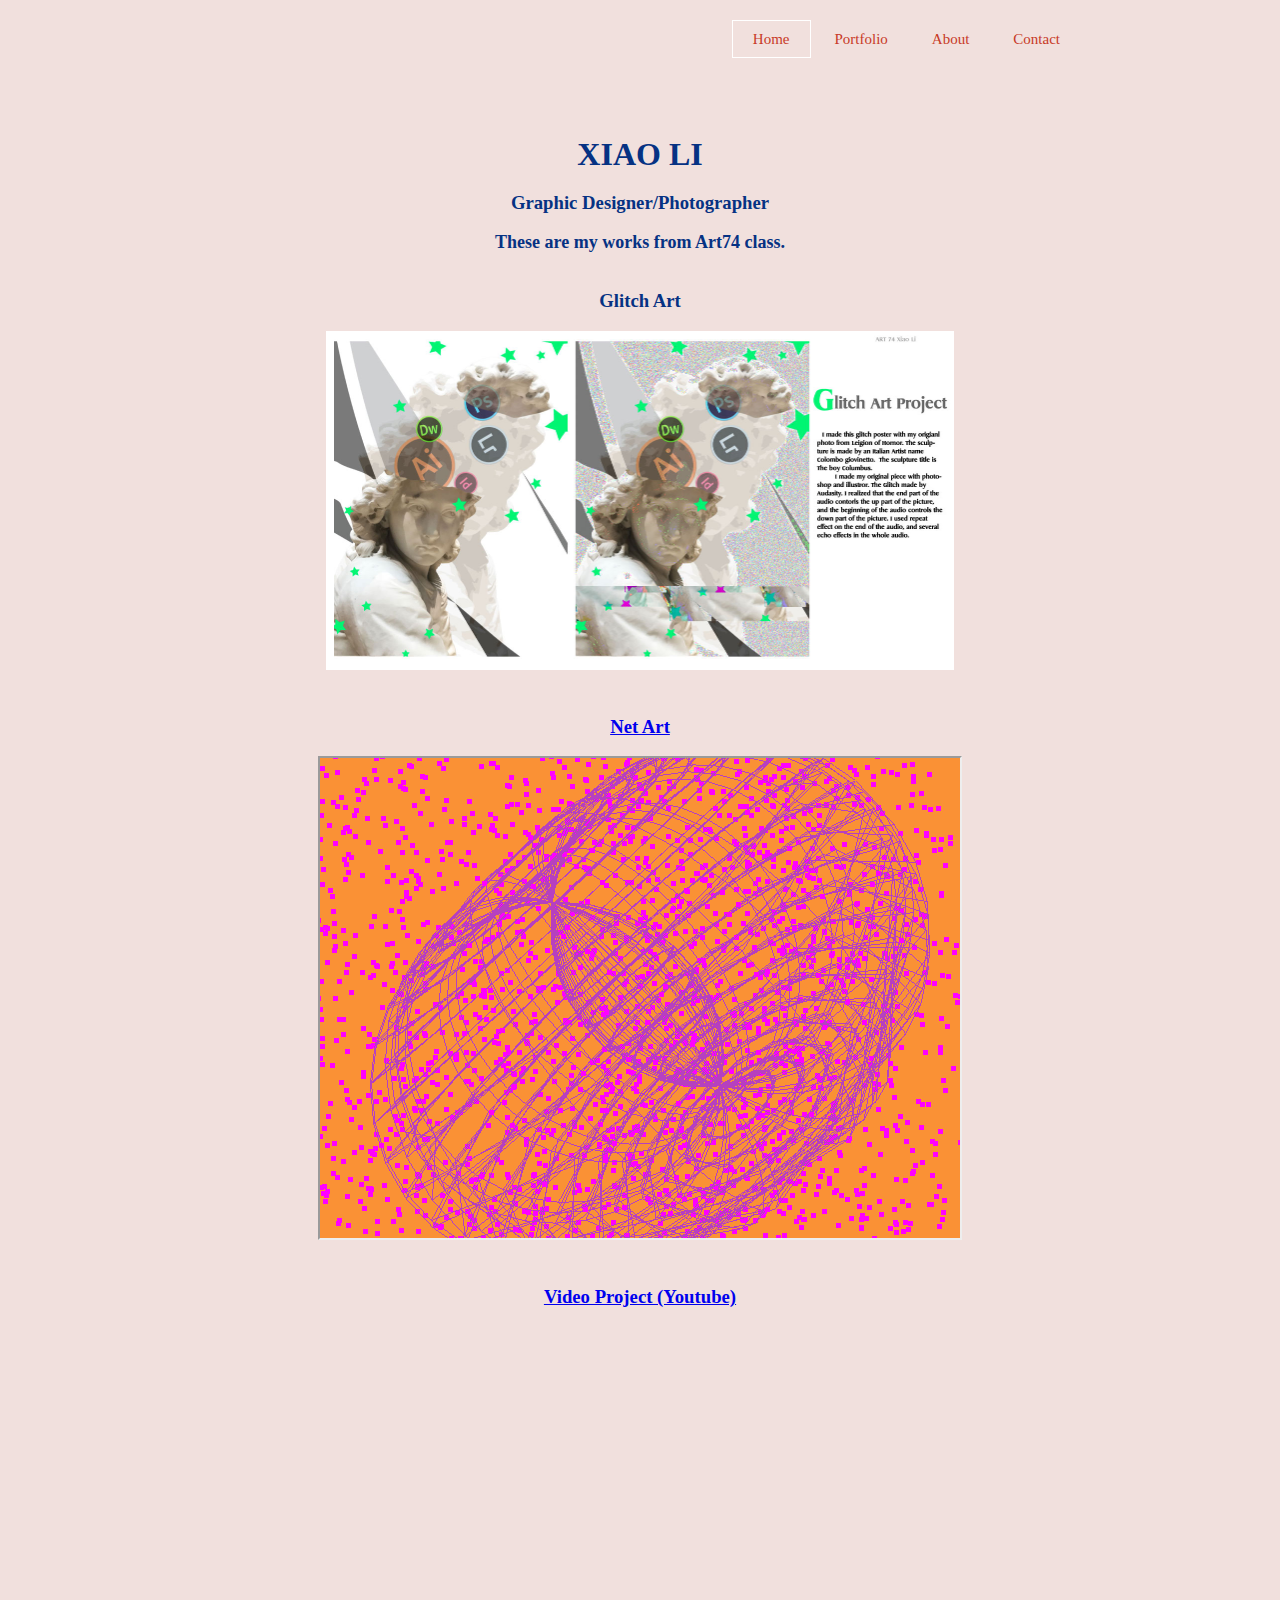
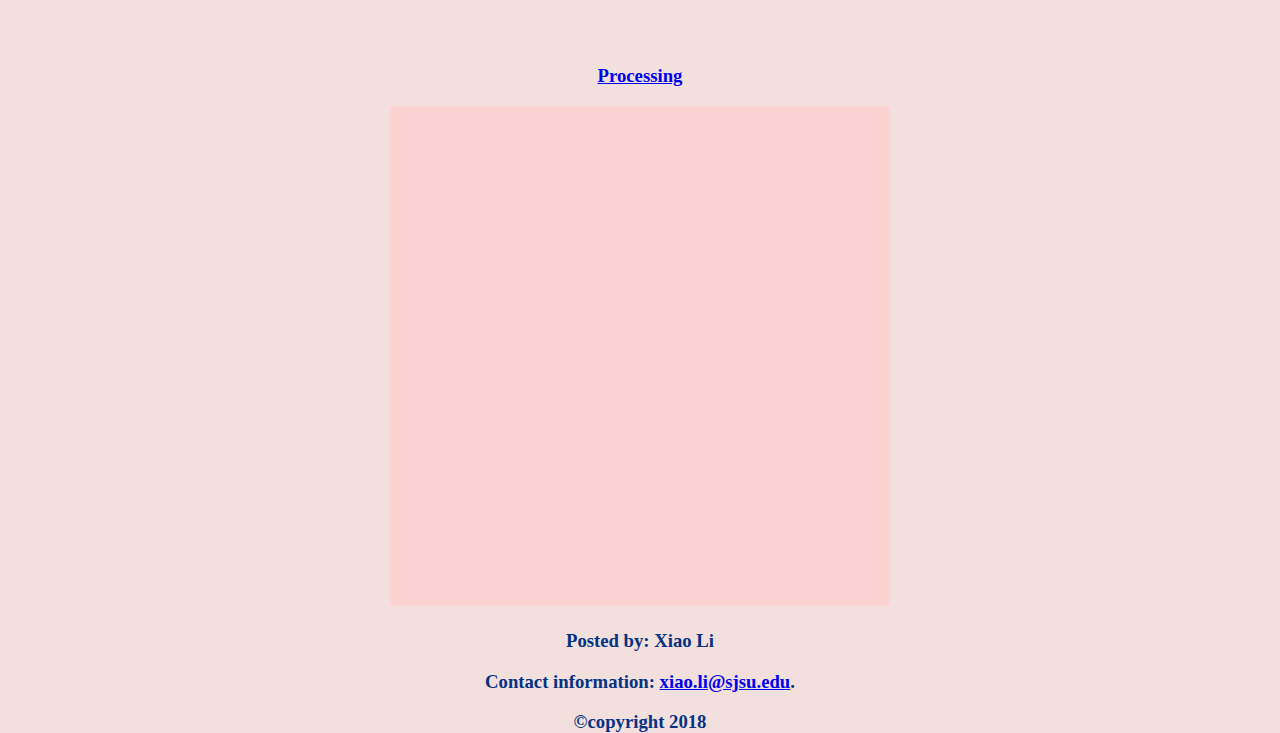
<file: index2.html>
<!DOCTYPE html>
<html>
<head>


<title>PortfolioArt74</title>
	<link rel="stylesheet" type="text/css" href="style1.css">
</head>
<body>
	<header>
		<div class="row">
			<ul class="main-nav">
				<li class="active"><a href="index.html">Home</a></li>
				<li><a href="index2.html">Portfolio</a></li>
				<li><a href="index3.html">About</a></li>
				<li><a href="index4.html">Contact</a></li>
			</ul>
		</div>
</header>
<br>
<br>
<br>
<div class="banner">
	<h1>XIAO LI</h1>
	<h3>Graphic Designer/Photographer<h3>
<p class="intro" align="center">These are my works from Art74 class.</p>

	
<div id="content">
	<div class="column1">
		<p align="center">Glitch Art</p>
        <img src="glitch1.jpg" width="628" height="339" class="center">
	</div>
	<br>
	<p align="center"><a href="https://bit.ly/2pnYudV"> Net Art</a></p>
	<div class="column2">
		<iframe src="https://fionalovesjazz.github.io/index5.html" width="640" height="480" class="center"></iframe>
	</div>
	<br>
	<div class="column3">
		<p align="center"><a href="https://www.youtube.com/watch?v=F1A5V2oyN7Y&t=4s"> Video Project (Youtube) </a></p>

		<iframe width="560" height="315" src="https://www.youtube.com/embed/F1A5V2oyN7Y" frameborder="0" allow="autoplay; encrypted-media" allowfullscreen></iframe>
	</div>

	<div class="column4">
		<p align="center"><a href="https://www.openprocessing.org/sketch/546489"> Processing</a></p>

		<img src="gif.gif" class="center">
	</div>
		
	</div>




	<div class="footer">
		<p>Posted by: Xiao Li</p>
		<p>Contact information: <a href="xiao.li@sjsu.edu.com">
  xiao.li@sjsu.edu</a>.</p>
		<p>&copy;copyright 2018</p>
	</div>

</body>
</html>
</file>
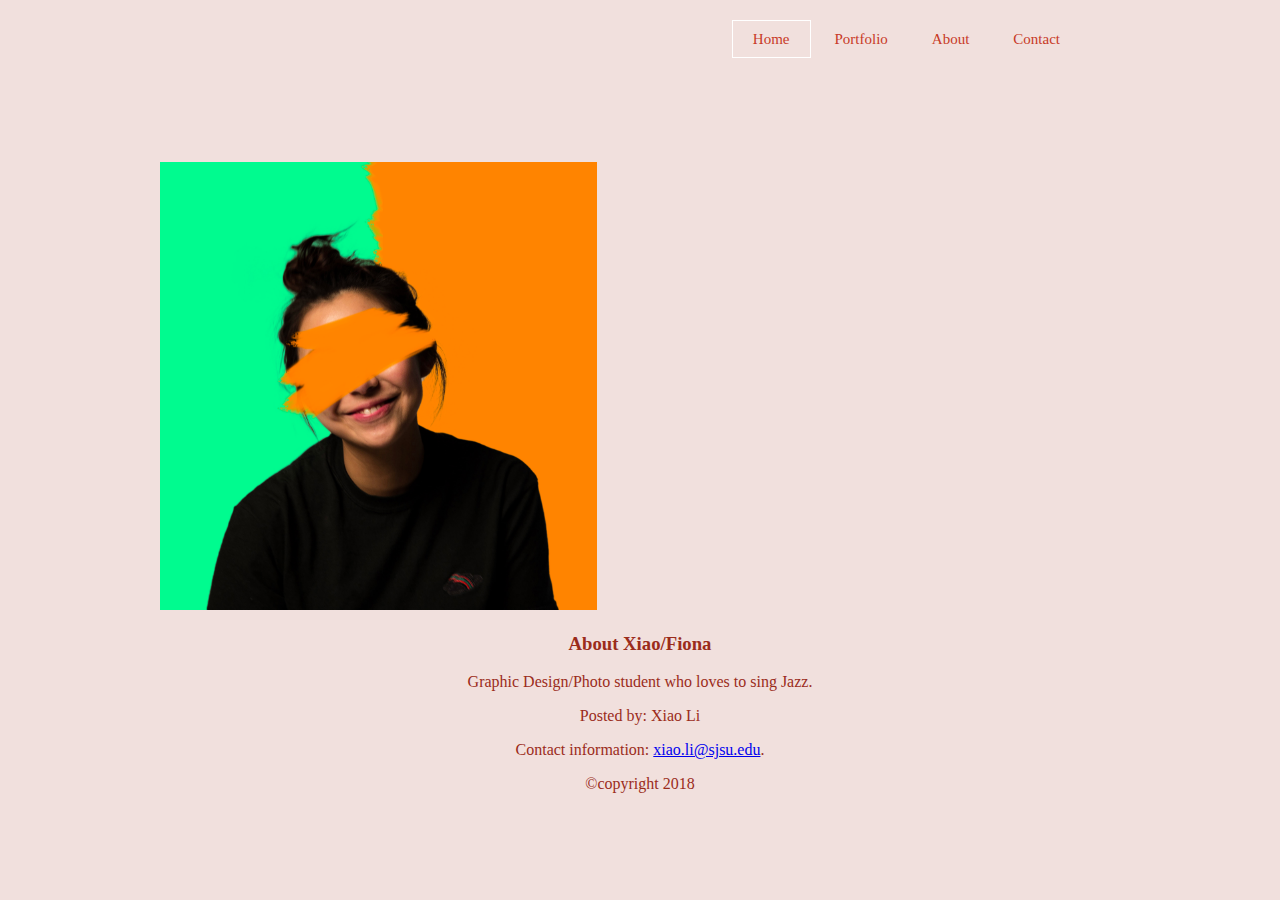
<file: index3.html>
<!DOCTYPE html>
<html>
<head>
	<title>About</title>
	<link rel="stylesheet" type="text/css" href="style1.css">
</head>
<body>
	<header>
		<div class="row">
			<ul class="main-nav">
				<li class="active"><a href="index.html">Home</a></li>
				<li><a href="index2.html">Portfolio</a></li>
				<li><a href="index3.html">About</a></li>
				<li><a href="index4.html">Contact</a></li>
			</ul>
		</div>
</header>
<br>
<br>
<br>
<br>
<br>
<br>
<br>
<br>
<br>



<img src="fiona sad.jpg" width="437" height="448" class="center">

<h3 align="center">  About Xiao/Fiona</h3>
<p align="center"> Graphic Design/Photo student who loves to sing Jazz.</p>



<div class="footer">
		<p>Posted by: Xiao Li</p>
		<p>Contact information: <a href="xiao.li@sjsu.edu.com">
  xiao.li@sjsu.edu</a>.</p>
		<p>&copy;copyright 2018</p>
	</div>


</body>
</html>
</file>
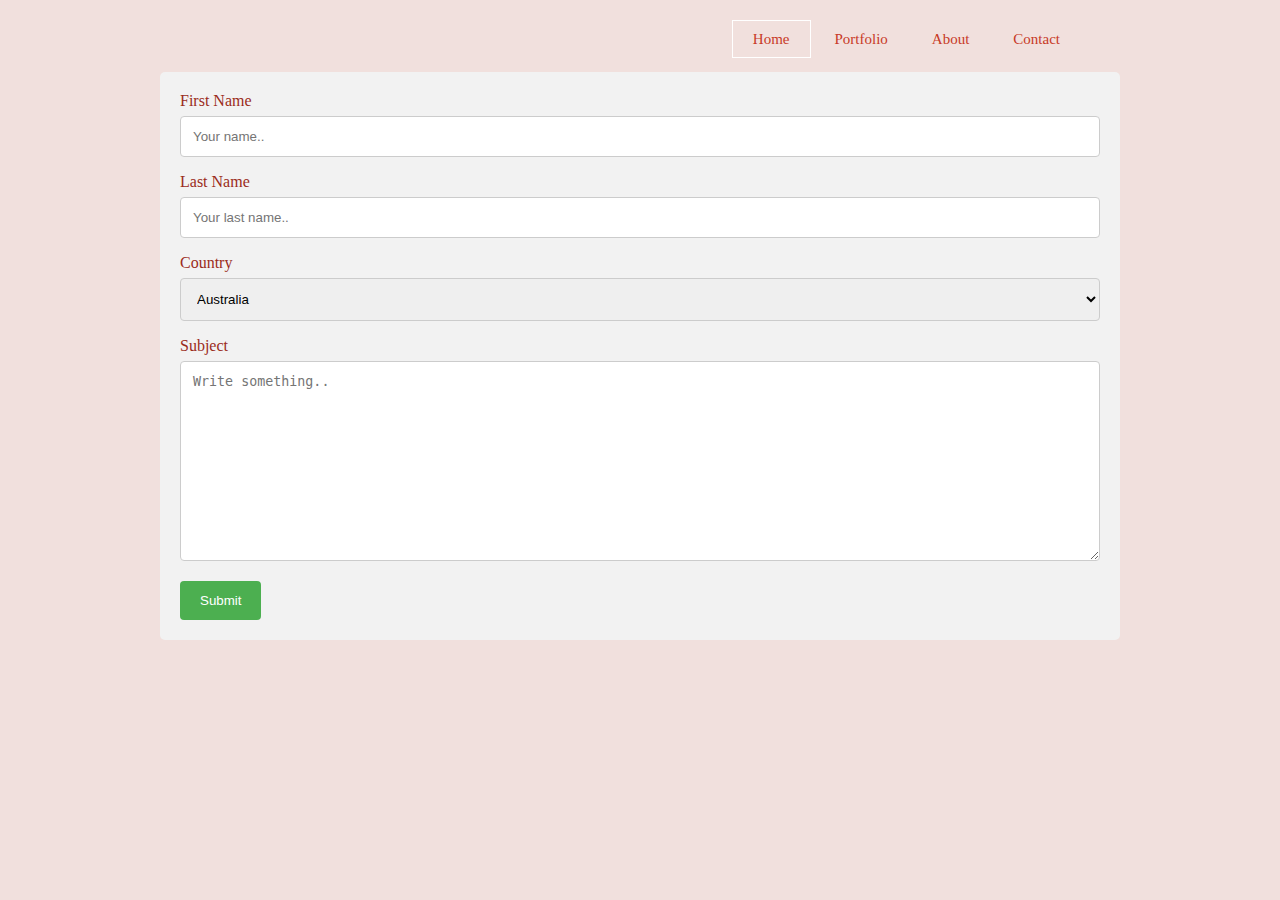
<file: index4.html>
<!DOCTYPE html>
<html>
<head>
	<title>Contact</title>
	<link rel="stylesheet" type="text/css" href="style1.css">
</head>
<body>
	<header>
		<div class="row">
			<ul class="main-nav">
				<li class="active"><a href="index.html">Home</a></li>
        <li><a href="index2.html">Portfolio</a></li>
        <li><a href="index3.html">About</a></li>
        <li><a href="index4.html">Contact</a></li>
        
			</ul>
		</div>
</header>

<br>
<br>
<br>
<br>


<div class="container">
  <form action="action_page.php">

    <label for="fname">First Name</label>
    <input type="text" id="fname" name="firstname" placeholder="Your name..">

    <label for="lname">Last Name</label>
    <input type="text" id="lname" name="lastname" placeholder="Your last name..">

    <label for="country">Country</label>
    <select id="country" name="country">
      <option value="australia">Australia</option>
      <option value="canada">Canada</option>
      <option value="usa">USA</option>
    </select>


    <label for="subject">Subject</label>
    <textarea id="subject" name="subject" placeholder="Write something.." style="height:200px"></textarea>

    <input type="submit" value="Submit">

  </form>
</div>
</body>
</html>
</file>
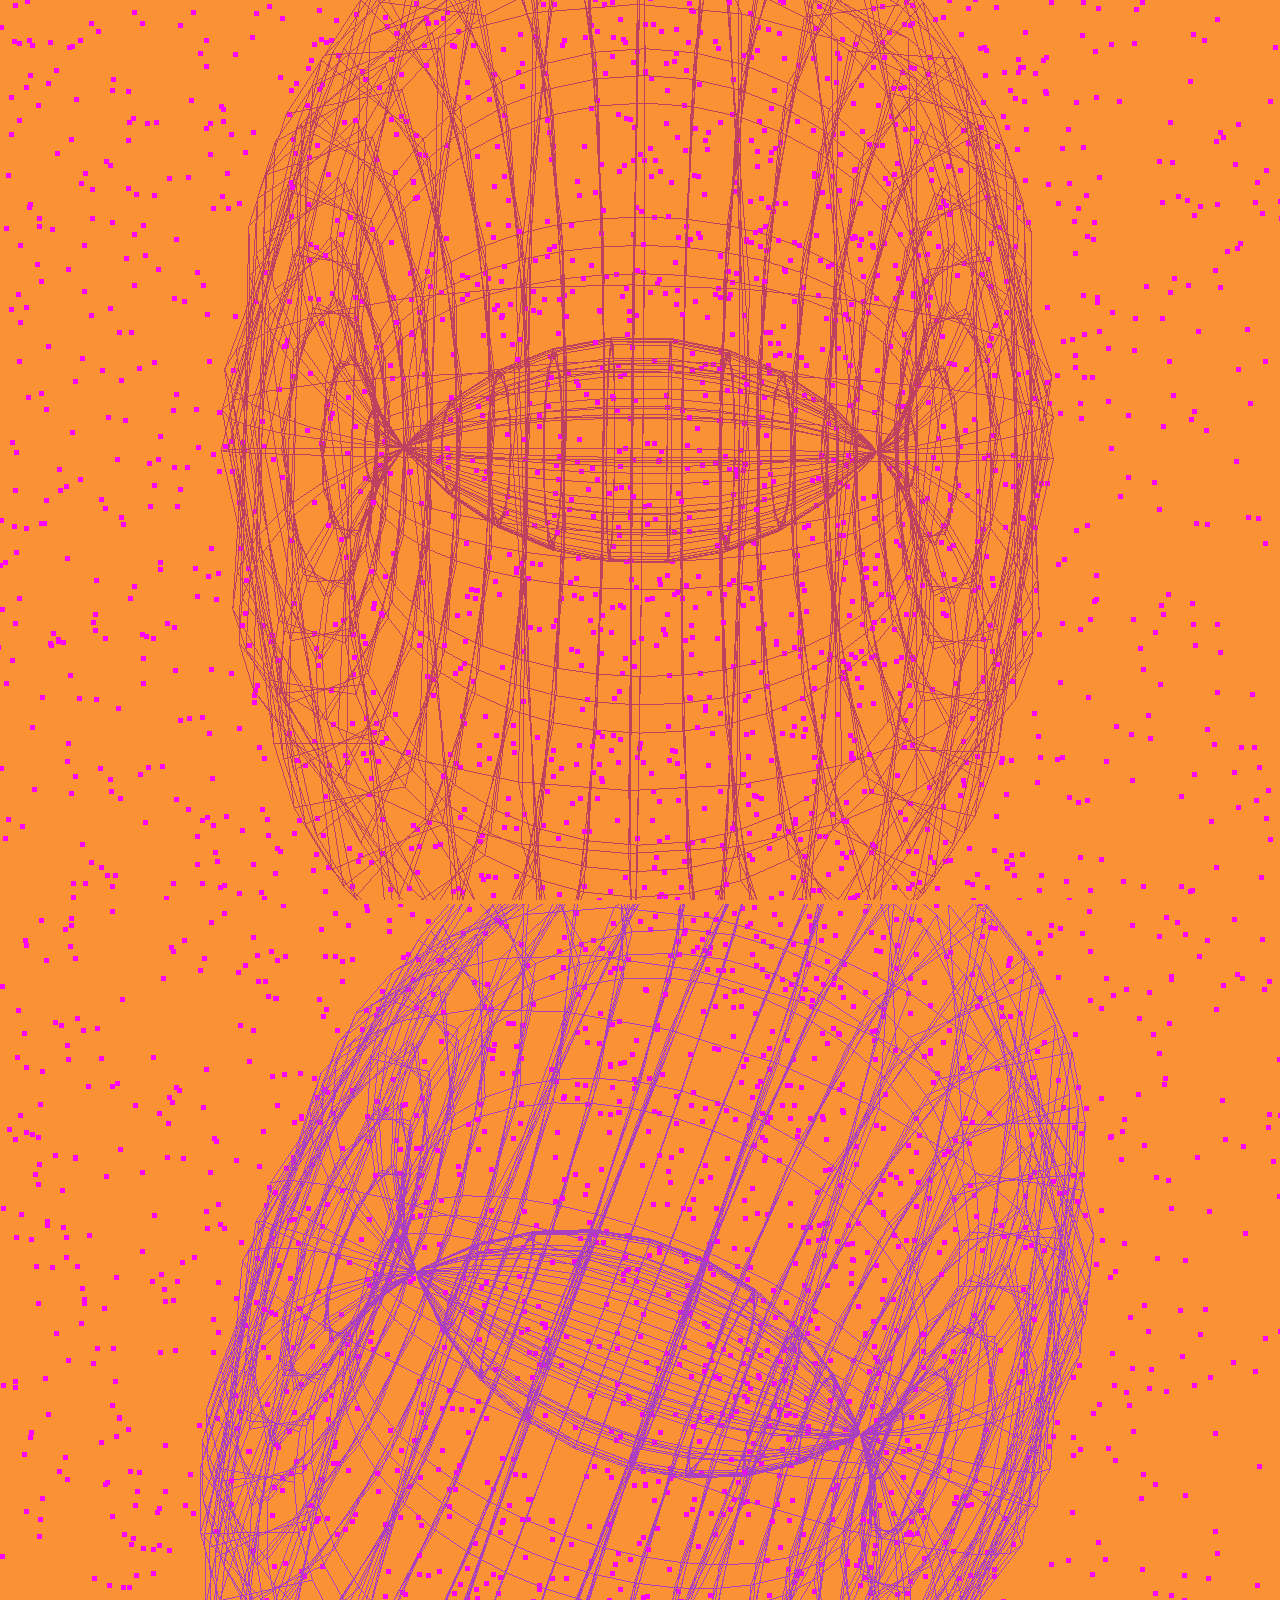
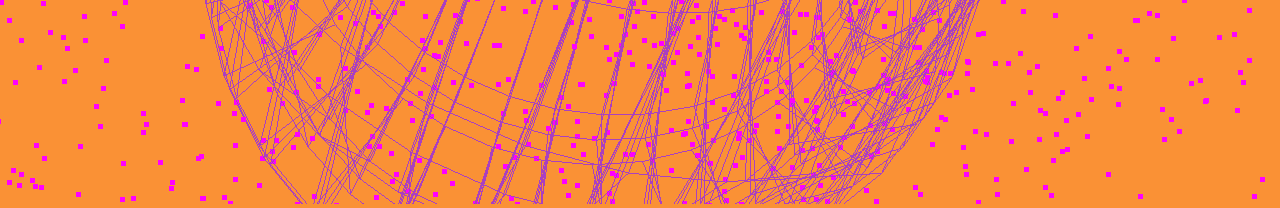
<file: index5.html>
<!DOCTYPE html>
<html>
	<head>
		<meta charset="utf-8">
		<style>
			body {
				background-color: #ffffff;
				margin: 0;
				overflow: hidden;
			}
		</style>
	</head>
	<body>
		
		<script src="js/three.min.js"></script>
		<script src="js/Detector.js"></script>
		<script>

			if ( ! Detector.webgl ) Detector.addGetWebGLMessage();
			
			var camera, scene, renderer;
			var geometry, material, mesh;

			function setup() {

				var W = window.innerWidth, H = window.innerHeight;
				renderer = new THREE.WebGLRenderer();
				renderer.setSize( W, H );
				document.body.appendChild( renderer.domElement );

				camera = new THREE.PerspectiveCamera( 50, W/H, 1, 10000 );
				camera.position.z = 500;

				scene = new THREE.Scene();
				geometry = new THREE.Geometry();
				for ( i = 0; i < 5000; i ++ ) {
					var vertex = new THREE.Vector3();
					vertex.x = 1000 * Math.random() - 500;
					vertex.y = 1000 * Math.random() - 500;
					vertex.z = 1000 * Math.random() - 500;
					geometry.vertices.push( vertex );
				}
				material = new THREE.ParticleBasicMaterial( { size: 5, sizeAttenuation: false, transparent: true } );
				material.color.setHex( 0xff00ff );
				particles = new THREE.ParticleSystem( geometry, material );
				particles.sortParticles = true;
				scene.add( particles );
				
				
				geometry = new THREE.TorusGeometry(100, 158.45, 33, 36, 34.56);
				material = new THREE.MeshBasicMaterial({shading: THREE.FlatShading, color: 0x000000, wireframe: true, wireframeLinewidth: 1});
					mesh = new THREE.Mesh(geometry, material);
					scene.add(mesh);
					
					bg = document.body.style;
					bg.background = '#fa9135';


			}

			function draw() {

				requestAnimationFrame( draw );
				mesh.rotation.x = Date.now() * 0.0005;	
				mesh.rotation.y = Date.now() * 0.0002;	
				mesh.rotation.z = Date.now() * 0.001;
				
				particles.rotation.y = Date.now() * 0.00005;
				
				var time = Date.now() * 0.0005;
				h = ( 360 * ( 1.0 + time ) % 360 ) / 360;
				material.color.setHSL( h, 0.5, 0.5 );

				renderer.render( scene, camera );

			}

			setup();
			draw();

		</script>
		
	</body>
</html><!DOCTYPE html>
<html>
	<head>
		<meta charset="utf-8">
		<style>
			body {
				background-color: #ffffff;
				margin: 0;
				overflow: hidden;
			}
		</style>
	</head>
	<body>
		
		<script src="http://threejsplaygnd.brangerbriz.net/js/three.min.js"></script>
		<script src="http://threejsplaygnd.brangerbriz.net/js/Detector.js"></script>
		<script>

			if ( ! Detector.webgl ) Detector.addGetWebGLMessage();
			
			var camera, scene, renderer;
			var geometry, material, mesh;

			function setup() {

				var W = window.innerWidth, H = window.innerHeight;
				renderer = new THREE.WebGLRenderer();
				renderer.setSize( W, H );
				document.body.appendChild( renderer.domElement );

				camera = new THREE.PerspectiveCamera( 50, W/H, 1, 10000 );
				camera.position.z = 500;

				scene = new THREE.Scene();
				geometry = new THREE.Geometry();
				for ( i = 0; i < 5000; i ++ ) {
					var vertex = new THREE.Vector3();
					vertex.x = 1000 * Math.random() - 500;
					vertex.y = 1000 * Math.random() - 500;
					vertex.z = 1000 * Math.random() - 500;
					geometry.vertices.push( vertex );
				}
				material = new THREE.ParticleBasicMaterial( { size: 5, sizeAttenuation: false, transparent: true } );
				material.color.setHex( 0xff00ff );
				particles = new THREE.ParticleSystem( geometry, material );
				particles.sortParticles = true;
				scene.add( particles );
				
				
				geometry = new THREE.TorusGeometry(100, 158.45, 33, 36, 34.56);
				material = new THREE.MeshBasicMaterial({shading: THREE.FlatShading, color: 0x000000, wireframe: true, wireframeLinewidth: 1});
					mesh = new THREE.Mesh(geometry, material);
					scene.add(mesh);
					
					bg = document.body.style;
					bg.background = '#fa9135';


			}

			function draw() {

				requestAnimationFrame( draw );
				mesh.rotation.x = Date.now() * 0.0005;	
				mesh.rotation.y = Date.now() * 0.0002;	
				mesh.rotation.z = Date.now() * 0.001;
				
				particles.rotation.y = Date.now() * 0.00005;
				
				var time = Date.now() * 0.0005;
				h = ( 360 * ( 1.0 + time ) % 360 ) / 360;
				material.color.setHSL( h, 0.5, 0.5 );

				renderer.render( scene, camera );

			}

			setup();
			draw();

		</script>
		
	</body>
</html>
</file>
<file: style1.css>
*
body
{
	background-color:#f1e0dd;
}
.main-nav
{
	float: right;
	list-style: none;
	margin-top: 30px;
	margin-right: 40px;
}
.main-nav li
{
	display: inline-block;
}
.main-nav li a
{
	color:#c83a27;
	text-decoration: none;
	padding:10px 20px;
	font-family: "roboto",san-serif;
	font-style: bold;
	font-size: 15px;
}
.main-nav li.active a
{
	border: 1px solid white;
}
.main-nav li a:hover
{
	border: 1px solid white;
}

.banner{
	color:#063283;
	padding: 0;
	margin: 0;
	height: 100vh;
	text-align: center;

}
.banner h1{

	padding: 2.25em 0 0 0;
	margin: 0;
	clear: both;
}

.banner_btn{
	color:#DD4C4C;
	text-decoration: none;
}
.banner a p{
	background-color: white;
	width: 140px;
	margin-left: auto;
	margin-right: auto;
}

.main-content{
	padding: 10%;
	flex:1 1 80%;
	min-height: 100vh;
}



.intro
{
    font-size: 18px;
	font-family: "roboto",san-serif;
	color: #063283;
}

body{
	width: 960px;
	margin: auto;
	font-family: "roboto";
	color:#9b2c1b; 
}
#content{
	overflow: auto;
	height: 100%;
}



.footer{
	position: bottom;
	left: 0;
	bottom:0;
	width: 100%;
	text-align: center;
}

/* Style inputs with type="text", select elements and textareas */
input[type=text], select, textarea {
    width: 100%; /* Full width */
    padding: 12px; /* Some padding */  
    border: 1px solid #ccc; /* Gray border */
    border-radius: 4px; /* Rounded borders */
    box-sizing: border-box; /* Make sure that padding and width stays in place */
    margin-top: 6px; /* Add a top margin */
    margin-bottom: 16px; /* Bottom margin */
    resize: vertical /* Allow the user to vertically resize the textarea (not horizontally) */
}

/* Style the submit button with a specific background color etc */
input[type=submit] {
    background-color: #4CAF50;
    color: white;
    padding: 12px 20px;
    border: none;
    border-radius: 4px;
    cursor: pointer;
}

/* When moving the mouse over the submit button, add a darker green color */
input[type=submit]:hover {
    background-color: #45a049;
}

/* Add a background color and some padding around the form */
.container {
    border-radius: 5px;
    background-color: #f2f2f2;
    padding: 20px;
}
</file>
